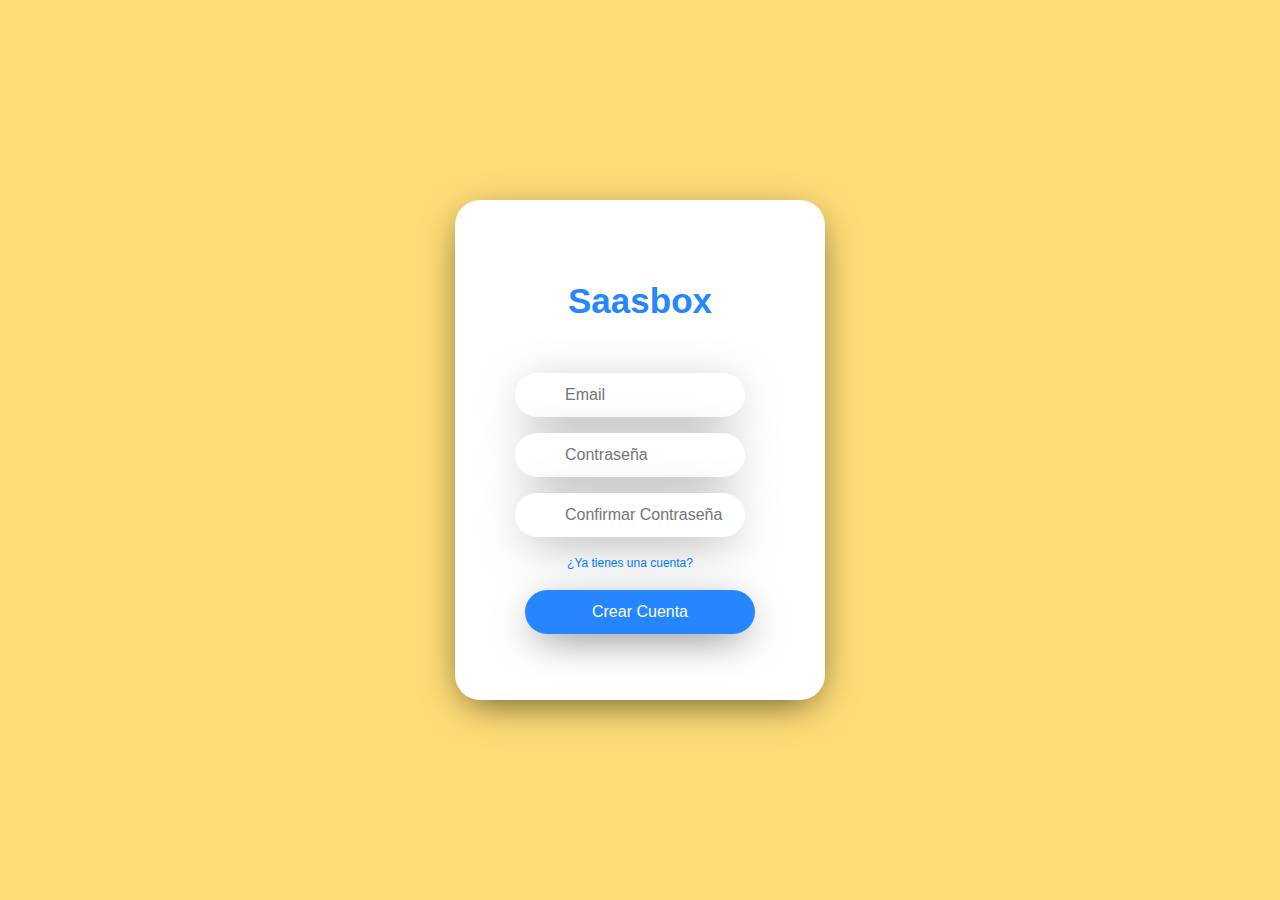
<file: registro.html>
<!DOCTYPE html>
<html lang="en">
<head>
    <meta charset="UTF-8">
    <meta name="viewport" content="width=device-width, initial-scale=1.0">
    <title>Regístrate • Saasbox</title>
    <link rel="stylesheet" href="https://maxcdn.bootstrapcdn.com/bootstrap/4.0.0/css/bootstrap.min.css" integrity="sha384-Gn5384xqQ1aoWXA+058RXPxPg6fy4IWvTNh0E263XmFcJlSAwiGgFAW/dAiS6JXm" crossorigin="anonymous">
    <link rel="stylesheet" href="https://cdnjs.cloudflare.com/ajax/libs/font-awesome/5.14.0/css/all.min.css" integrity="sha512-1PKOgIY59xJ8Co8+NE6FZ+LOAZKjy+KY8iq0G4B3CyeY6wYHN3yt9PW0XpSriVlkMXe40PTKnXrLnZ9+fkDaog==" crossorigin="anonymous" />
    <link rel="stylesheet" href="style.css">
</head>
<body>
    <div class="container">
        <div class="registro">
            <div class="row">
                <div class="col-md-3"></div>
                    <div class="col-md-6">
                        <div class="myLeftCtn registro"> 
                            <form class="myForm text-center">
                                <header>Saasbox</header>
                                <div class="form-group">
                                    <i class="fas fa-envelope"></i>
                                    <input class="myInput" placeholder="Email" type="text" id="email" required> 
                                </div>
                                <div class="form-group">
                                    <i class="fas fa-lock"></i>
                                    <input class="myInput" type="password" id="password" placeholder="Contraseña" required> 
                                </div>
                                <div class="form-group">
                                    <i class="fas fa-lock"></i>
                                    <input class="myInput" type="password" id="confirm-password" placeholder="Confirmar Contraseña" required> 
                                    <br>
                                    <a href="index.html">¿Ya tienes una cuenta?</a>
                                </div>
                                <input type="submit" class="butt" value="Crear Cuenta">
                            </form>
                        </div>
                    </div> 
                <div class="col-md-3"></div>
            </div>
        </div>
    </div>
<script src="https://code.jquery.com/jquery-3.2.1.slim.min.js" integrity="sha384-KJ3o2DKtIkvYIK3UENzmM7KCkRr/rE9/Qpg6aAZGJwFDMVNA/GpGFF93hXpG5KkN" crossorigin="anonymous"></script>
<script src="https://cdnjs.cloudflare.com/ajax/libs/popper.js/1.12.9/umd/popper.min.js" integrity="sha384-ApNbgh9B+Y1QKtv3Rn7W3mgPxhU9K/ScQsAP7hUibX39j7fakFPskvXusvfa0b4Q" crossorigin="anonymous"></script>
<script src="https://maxcdn.bootstrapcdn.com/bootstrap/4.0.0/js/bootstrap.min.js" integrity="sha384-JZR6Spejh4U02d8jOt6vLEHfe/JQGiRRSQQxSfFWpi1MquVdAyjUar5+76PVCmYl" crossorigin="anonymous"></script>
</body>
</html>
</file>
<file: style.css>
*{
  margin:0;
  padding:0;
  box-sizing:border-box;
}
body{
  background: #ffdd76;
} 
.container {
  position: absolute;
  max-width: 800px;
  height: 500px;
  margin: auto;
  top: 50%;
  left: 50%;
  transform: translate(-50%, -50%);
} 
.myRightCtn {
  position: relative;
  background-image: linear-gradient(145deg, #ffd26ffa, #FFBA00);
  border-radius: 25px;
  height: 100%;
  padding: 25px;
  color: rgb(192, 192, 192);
  font-size: 12px; 
  display: flex;
  justify-content: center;
  align-items: center;
}
.myLeftCtn {
  position: relative;
  background: #fff;
  border-radius: 25px;
  height: 100%;
  padding: 25px;
  /*padding-left: 50px;*/
}
.myLeftCtn header {
  color: #2686FF;
  font-size: 35px;
  font-weight: 700;
  margin-bottom: 45px;
}
.row{
height: 100%;
} 
.myCard {
  position: relative;
  background: #fff;
  height: 100%;
  border-radius: 25px;
  -webkit-box-shadow: 0px 10px 40px -10px rgba(0, 0, 0, 0.7);
  -moz-box-shadow: 0px 10px 40px -10px rgba(0, 0, 0, 0.7);
  box-shadow: 0px 10px 40px -10px rgba(0, 0, 0, 0.7);
} 
.myRightCtn header {
  color: #2686ff;
  font-size: 46px;
  font-weight: 500;
}
.box {
  position: relative;
  margin: 20px;
  margin-bottom: 100px;
} 
.myLeftCtn .myInput {
  width: 230px;
  border-radius: 25px;
  padding: 10px;
  padding-left: 50px;
  border: none;
  -webkit-box-shadow: 0px 10px 49px -14px rgba(0, 0, 0, 0.7);
  -moz-box-shadow: 0px 10px 49px -14px rgba(0, 0, 0, 0.7);
  box-shadow: 0px 10px 49px -14px rgba(0, 0, 0, 0.7);
}
.myLeftCtn .myInput:focus {
  outline: none;
} 
.myForm {
  position: relative;
  margin-top: 50px;
} 
.myLeftCtn .butt {
  background: #2686FF;
  color: #fff;
  width: 230px;
  border: none;
  border-radius: 25px;
  padding: 10px;
  -webkit-box-shadow: 0px 10px 41px -11px rgba(0, 0, 0, 0.7);
  -moz-box-shadow: 0px 10px 41px -11px rgba(0, 0, 0, 0.7);
  box-shadow: 0px 10px 41px -11px rgba(0, 0, 0, 0.7);
} 
.myLeftCtn .butt:hover {
  background: #0073ff;
}
.myLeftCtn .butt:focus {
  outline: none;
} 
.myLeftCtn .fas {
  position: relative;
  color: #2686FF;
  left: 36px;
} 
.butt_out {
  background: transparent;
  color: #fff;
  width: 120px;
  border: 2px solid#fff;
  border-radius: 25px;
  padding: 10px;
  -webkit-box-shadow: 0px 10px 49px -14px rgba(0, 0, 0, 0.7);
  -moz-box-shadow: 0px 10px 49px -14px rgba(0, 0, 0, 0.7);
  box-shadow: 0px 10px 49px -14px rgba(0, 0, 0, 0.7);
} 
.butt_out:hover {
  border: 2px solid#fff7cb;
} 
.butt_out:focus {
  outline: none;
}
label{
    margin-right: 76px;
}
small{
    font-size: 13px;
    font-weight: 400;
    margin-left: 13px;
}
.box {
    position: relative;
    margin: 20px;
    margin-bottom: 0;
}
a{
    font-size: 12px;
}
.form-group {
    margin-right: 20px;
}
#confirm-password{
  margin-bottom: 13px;
}
/****************************************Registro*/
.registro{
  position: relative;
  height: 100%;
  border-radius: 25px;
}
.registro .myLeftCtn{
  -webkit-box-shadow: 0px 10px 40px -10px rgba(0, 0, 0, 0.7);
}


@media (max-width:480px) {
.myLeftCtn {
  padding-left: 25px;
}
.myLeftCtn header {
  margin-bottom: 40px;
}
header{
    text-align: center;
}
.registro .col-md-6{
  padding-right: 50px;
  padding-left: 50px;
}
}
</file>
